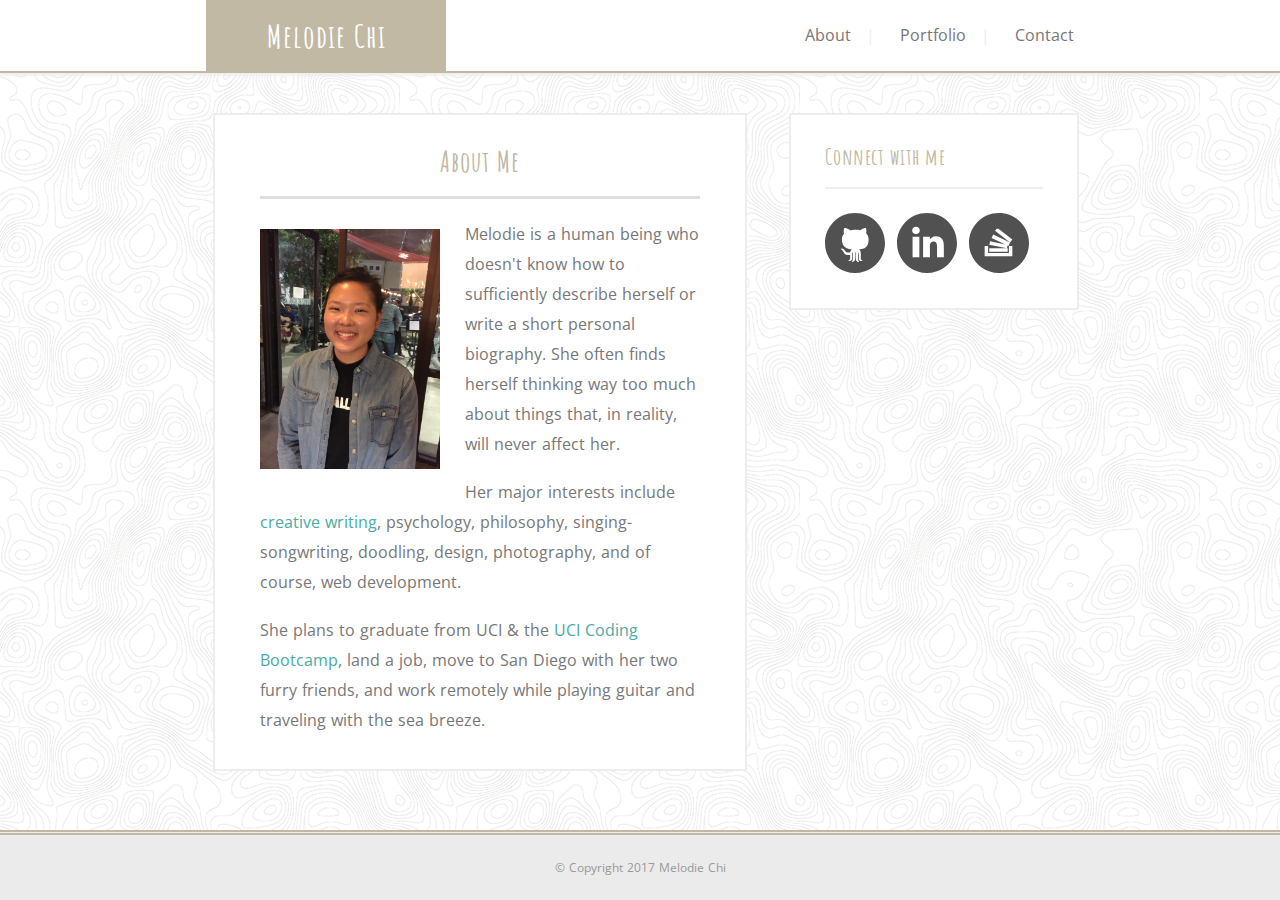
<file: index.html>
<!DOCTYPE html>
<html lang="en-US">

<head>
    <meta charset="UTF-8">
    <meta name="viewport" content="width=device-width, initial-scale=1">
    <title>Melodie Chi</title>

    <!-- Bootstrap CSS -->
    <link rel="stylesheet" href="https://maxcdn.bootstrapcdn.com/bootstrap/3.3.7/css/bootstrap.min.css">

    <!-- jQuery library -->
    <script src="https://ajax.googleapis.com/ajax/libs/jquery/3.2.1/jquery.min.js"></script>

    <!-- Latest compiled JavaScript -->
    <script src="https://maxcdn.bootstrapcdn.com/bootstrap/3.3.7/js/bootstrap.min.js"></script>

    <!-- Google Fonts -->
	<link href="https://fonts.googleapis.com/css?family=Amatic+SC:400,700|Open+Sans+Condensed:300,300i,700" rel="stylesheet">

    <!-- CSS -->
    <link rel="stylesheet" type="text/css" href="./assets/css/reset.css">
    <link rel="stylesheet" type="text/css" href="./assets/css/style.css">
</head>

<body id="bootstrap-override">

    <!-- HEADER & NAVBAR -->
    <div class="header-div" role="navigation">
        <header>
            <!-- Name -->
            <div id="name-bg">
                <a href="./index.html"><h1>Melodie Chi</h1></a>
            </div>

            <!-- Navigation -->
            <nav>
                <ul>
                    <li id="about"><a href="./index.html">About</a></li>
                    <li class="nav-divider">|</li>
                    <li id="portfolio"><a href="./portfolio.html">Portfolio</a></li>
                    <li class="nav-divider">|</li>
                    <li id="contact"><a href="./contact.html">Contact</a></li>
                </ul>
            </nav>
        </header>
    </div> <!-- /.header-div -->

    <!-- CONTENT -->
    <div class="container-fluid section-sidebar">
        <!-- Section & Sidebar -->
        <div class="row">
            <!-- Section -->
            <div class="col-md-2"><!-- filler --></div>
            <section class="col-md-5">
                <div class="section-div" id="about-div">
                    <!-- Section Header -->
                    <div id="section-header">
                        <h2>About Me</h2>
                        <hr id="section-ruler" />
                    </div>

                    <!-- Image -->
                    <img id="prof-img" src="./assets/images/bio/open-mic.jpg" alt="profile image" class="img-responsive" />

                    <!-- Bio -->
                    <p>
                        Melodie is a human being who doesn't know how to sufficiently describe herself or write a short personal biography. She often finds herself thinking way too much about things that, in reality, will never affect her.
                    </p>
                    <p>
                        Her major interests include <a href="https://residualmelancholy.wordpress.com/" target="_blank">creative writing</a>, psychology, philosophy, singing-songwriting, doodling, design, photography, and of course, web development.
                    </p>
                    <p>
                        She plans to graduate from UCI &amp; the <a href="https://bootcamp.ce.uci.edu/" target="_blank">UCI Coding Bootcamp</a>, land a job, move to San Diego with her two furry friends, and work remotely while playing guitar and traveling with the sea breeze.
                    </p>
                </div> <!-- /.section-div -->
            </section>
           

            <!-- Aside -->
            <aside class="col-md-3">
                <div class="aside-div">
                    <!-- Aside Header -->
                    <div id="aside-header">
                        <h3>Connect with me</h3>
                        <hr id="aside-ruler" />
                    </div>

                    <!-- Social Media Icons -->
                    <div id="icons">
                        <a href="https://github.com/cheesysaurus" target="_blank">
                            <img src="./assets/images/icon/github/if_github_circle_greyblue.svg" alt="github logo" class="img-responsive" />
                        </a>
                        <a href="https://www.linkedin.com/in/melodiechi/" target="_blank">
                            <img src="./assets/images/icon/linkedin/if_linkedin_circle_greyblue.svg" alt="linkedin logo" class="img-responsive" />
                        </a>
                        <a href="https://stackoverflow.com/users/8455866/chzwzrd?tab=profile" target="_blank">
                            <img id="stackoverflow" src="./assets/images/icon/stackoverflow/if_stackoverflow_circle_greyblue.svg" alt="stackoverflow logo" class="img-responsive" />
                        </a>
                    </div> <!-- /.row [Social Media Icons] -->
                </div> 
            </aside>
            <div class="col-md-2"><!-- filler --></div>

        </div> <!-- /.row [Section & Sidebar] -->
    </div> <!-- /.container [CONTENT] -->

    <!-- FOOTER -->
    <nav class="navbar navbar-default navbar-fixed-bottom">
        <footer class="container text-center footer">
            &copy; Copyright 2017 Melodie Chi
        <footer>
    </nav>

</body>

</html>
</file>
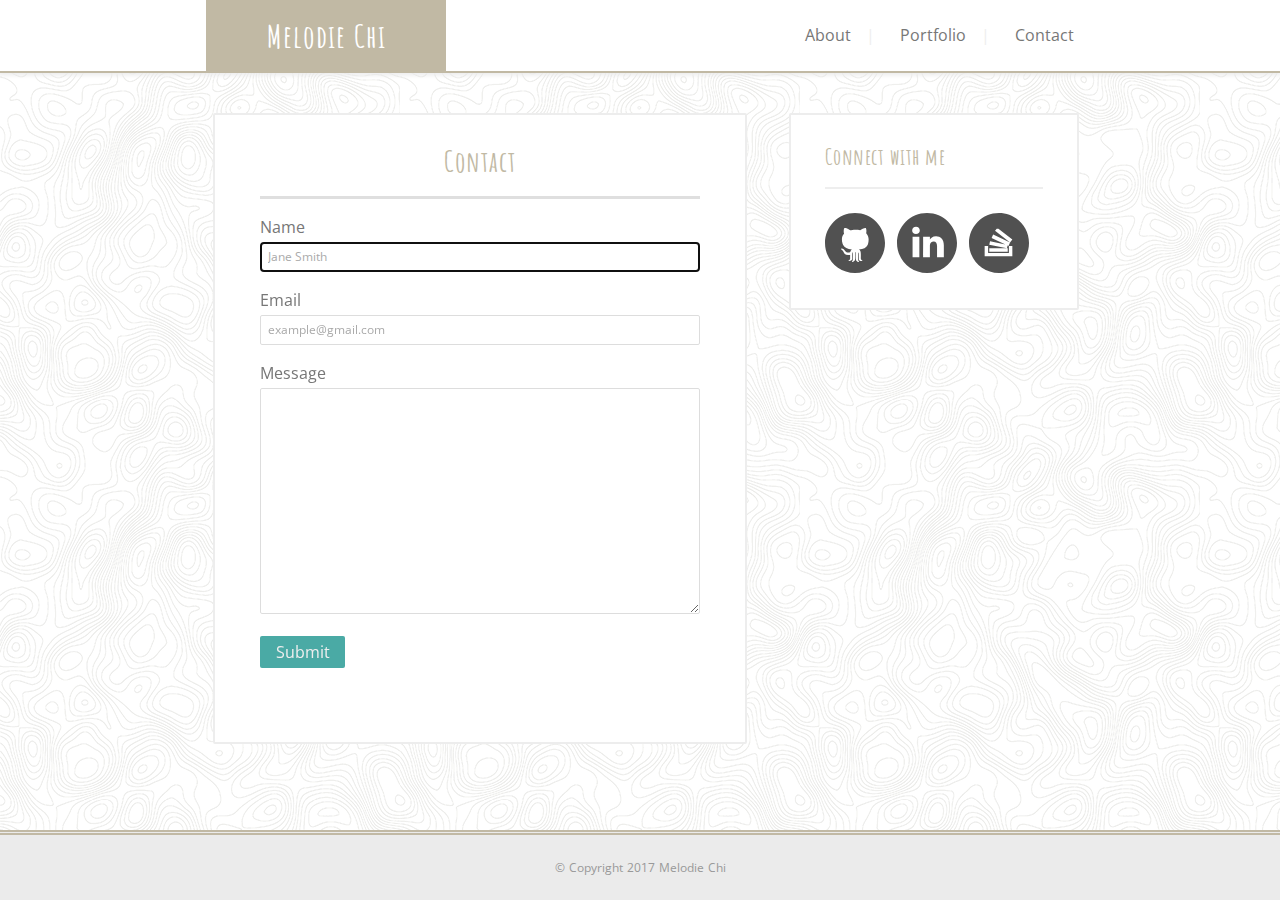
<file: contact.html>
<!DOCTYPE html>
<html lang="en-US">

<head>
    <meta charset="UTF-8">
    <title>Melodie Chi</title>

    <!-- Bootstrap CSS -->
    <link rel="stylesheet" href="https://maxcdn.bootstrapcdn.com/bootstrap/3.3.7/css/bootstrap.min.css">

    <!-- jQuery library -->
    <script src="https://ajax.googleapis.com/ajax/libs/jquery/3.2.1/jquery.min.js"></script>

    <!-- Latest compiled JavaScript -->
    <script src="https://maxcdn.bootstrapcdn.com/bootstrap/3.3.7/js/bootstrap.min.js"></script>

    <!-- Google Fonts -->
	<link href="https://fonts.googleapis.com/css?family=Amatic+SC:400,700|Open+Sans+Condensed:300,300i,700" rel="stylesheet">

    <!-- CSS -->
    <link rel="stylesheet" type="text/css" href="./assets/css/reset.css">
    <link rel="stylesheet" type="text/css" href="./assets/css/style.css">
</head>

<body id="bootstrap-override">

    <!-- HEADER & NAVBAR -->
    <div class="header-div" role="navigation">
        <header>
            <!-- Name -->
            <div id="name-bg">
                <a href="./index.html"><h1>Melodie Chi</h1></a>
            </div>

            <!-- Navigation -->
            <nav>
                <ul>
                    <li id="about"><a href="./index.html">About</a></li>
                    <li class="nav-divider">|</li>
                    <li id="portfolio"><a href="./portfolio.html">Portfolio</a></li>
                    <li class="nav-divider">|</li>
                    <li id="contact"><a href="./contact.html">Contact</a></li>
                </ul>
            </nav>
        </header>
    </div> <!-- /.header-div -->

    <!-- CONTENT -->
    <div class="container-fluid section-sidebar">
        <!-- Section & Sidebar -->
        <div class="row">
            <!-- Section -->
            <div class="col-md-2"><!-- filler --></div>
            <section class="col-md-5">
                <div class="section-div" id="contact-div">
                    <!-- Section Header -->
                    <div id="section-header">
                        <h2>Contact</h2>
                        <hr id="section-ruler" />
                    </div>
                    
                    <!-- Contact Form -->
                    <form action="#" method="post">
                        Name
                        <br />
                        <input class="input-field" type="text" name="fullname" placeholder="Jane Smith" required="required" autofocus="autofocus" />
                        <br /> Email
                        <br />
                        <input class="input-field" type="email" name="email" placeholder="example@gmail.com" required="required" />
                        <br /> Message
                        <br />
                        <textarea class="input-field" name="message" rows="15" cols="80" required="required"></textarea>
                        <br />
                        <input type="submit" value="Submit" />
                    </form>
                </div> <!-- /.section-div -->
            </section>
           

            <!-- Aside -->
            <aside class="col-md-3">
                <div class="aside-div" id="contact-aside">
                    <!-- Aside Header -->
                    <div id="aside-header">
                        <h3>Connect with me</h3>
                        <hr id="aside-ruler">
                    </div>

                    <!-- Social Media Icons -->
                    <div id="icons">
                        <a href="https://github.com/cheesysaurus" target="_blank">
                            <img src="./assets/images/icon/github/if_github_circle_greyblue.svg" alt="github logo" class="img-responsive" />
                        </a>
                        <a href="https://www.linkedin.com/in/melodiechi/" target="_blank">
                            <img src="./assets/images/icon/linkedin/if_linkedin_circle_greyblue.svg" alt="linkedin logo" class="img-responsive" />
                        </a>
                        <a href="https://stackoverflow.com/users/8455866/chzwzrd?tab=profile" target="_blank">
                            <img id="stackoverflow" src="./assets/images/icon/stackoverflow/if_stackoverflow_circle_greyblue.svg" alt="stackoverflow logo" class="img-responsive" />
                        </a>
                    </div> <!-- /.row [Social Media Icons] -->
                </div> 
            </aside>
            <div class="col-md-2"><!-- filler --></div>

        </div> <!-- /.row [Section & Sidebar] -->
    </div> <!-- /.container [CONTENT] -->

    <!-- FOOTER -->
    <nav class="navbar navbar-default navbar-fixed-bottom">
        <footer class="container text-center footer">
            &copy; Copyright 2017 Melodie Chi
        <footer>
    </nav>

</body>

</html>
</file>
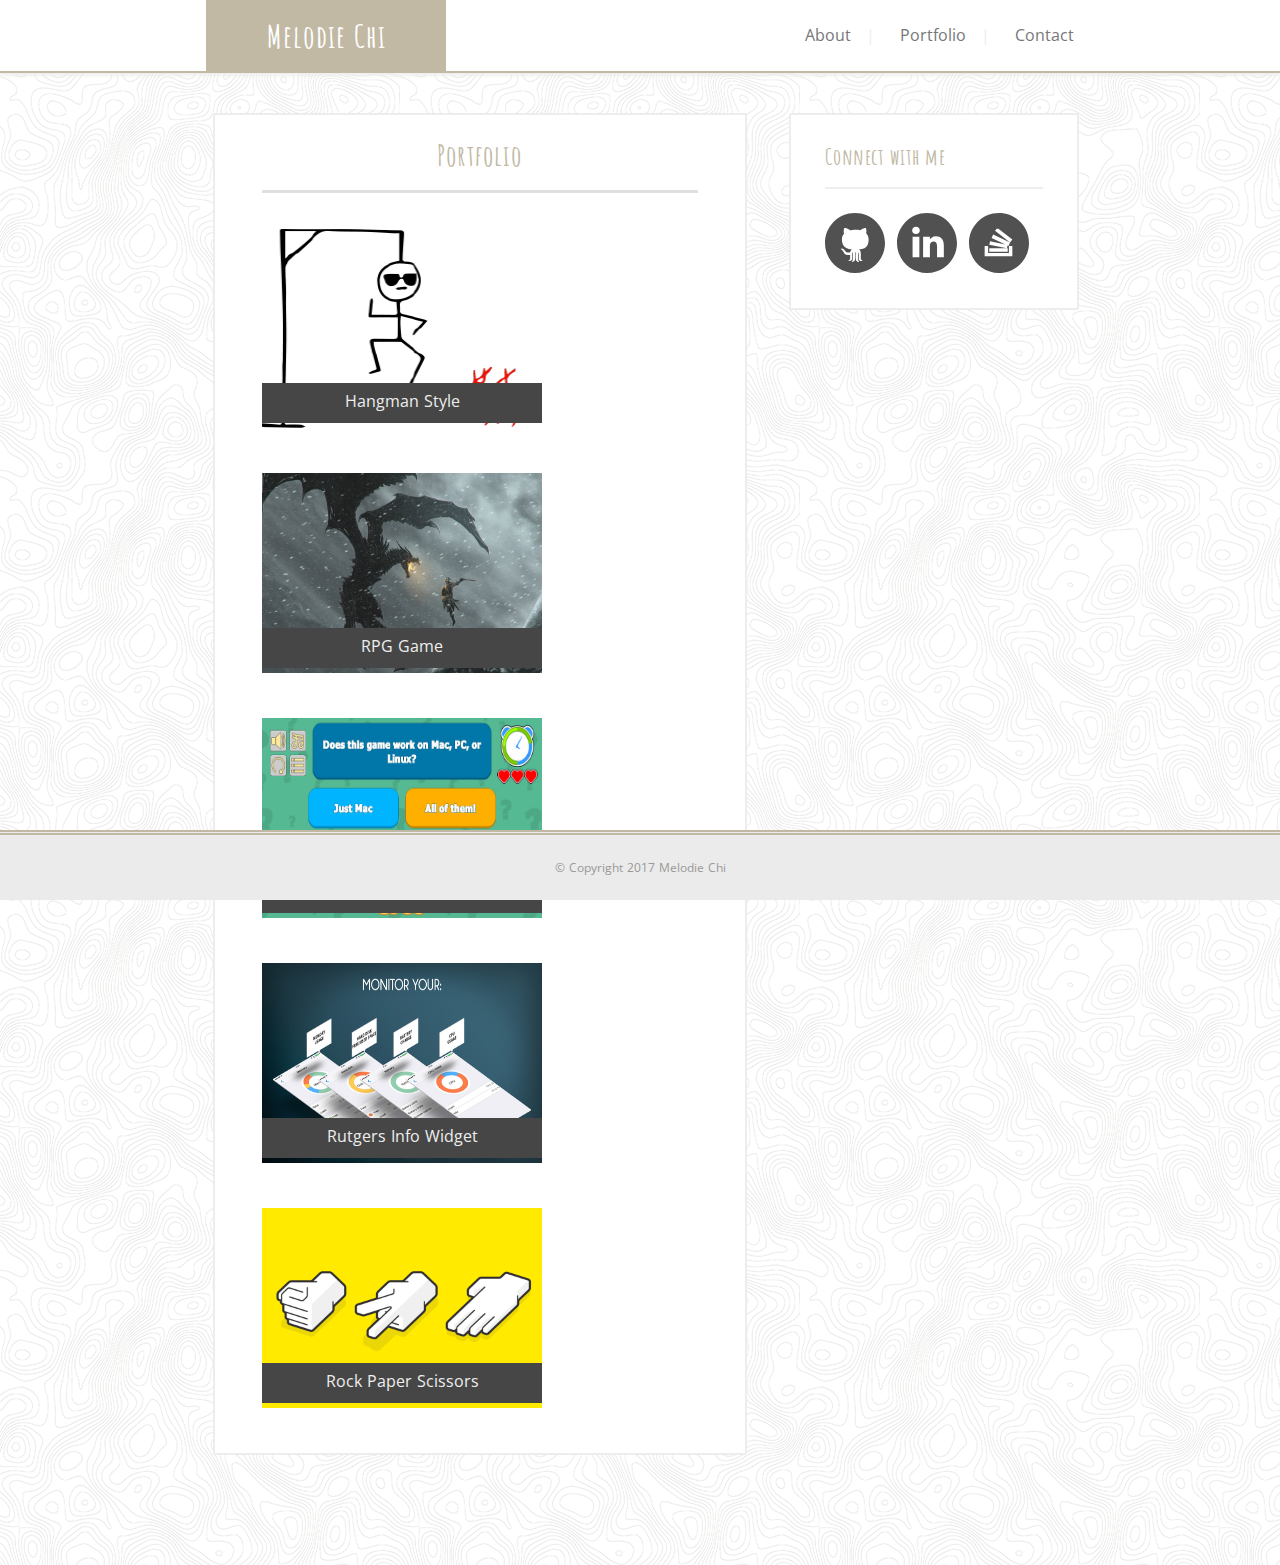
<file: portfolio.html>
<!DOCTYPE html>
<html lang="en-US">

<head>
    <meta charset="UTF-8">
    <title>Melodie Chi</title>

    <!-- Bootstrap CSS -->
    <link rel="stylesheet" href="https://maxcdn.bootstrapcdn.com/bootstrap/3.3.7/css/bootstrap.min.css">

    <!-- jQuery library -->
    <script src="https://ajax.googleapis.com/ajax/libs/jquery/3.2.1/jquery.min.js"></script>

    <!-- Latest compiled JavaScript -->
    <script src="https://maxcdn.bootstrapcdn.com/bootstrap/3.3.7/js/bootstrap.min.js"></script>

    <!-- Google Fonts -->
	<link href="https://fonts.googleapis.com/css?family=Amatic+SC:400,700|Open+Sans+Condensed:300,300i,700" rel="stylesheet">

    <!-- CSS -->
    <link rel="stylesheet" type="text/css" href="./assets/css/reset.css">
    <link rel="stylesheet" type="text/css" href="./assets/css/style.css">
</head>

<body id="bootstrap-override">

    <!-- HEADER & NAVBAR -->
    <div class="header-div" role="navigation">
        <header>
            <!-- Name -->
            <div id="name-bg">
                <a href="./index.html"><h1>Melodie Chi</h1></a>
            </div>

            <!-- Navigation -->
            <nav>
                <ul>
                    <li id="about"><a href="./index.html">About</a></li>
                    <li class="nav-divider">|</li>
                    <li id="portfolio"><a href="./portfolio.html">Portfolio</a></li>
                    <li class="nav-divider">|</li>
                    <li id="contact"><a href="./contact.html">Contact</a></li>
                </ul>
            </nav>
        </header>
    </div> <!-- /.header-div -->

    <!-- CONTENT -->
    <div class="container-fluid section-sidebar">
        <!-- Section & Sidebar -->
        <div class="row">
            <!-- Section -->
            <div class="col-md-2"><!-- filler --></div>
            <section class="col-md-5">
                <div class="section-div" id="portfolio-div">
                    <!-- Section Header -->
                    <div id="section-header">
                        <h2>Portfolio</h2>
                        <hr id="section-ruler" />
                    </div>
                    
                    <!-- Gallery -->
                    <div class="gallery">
                        <a href="#" target="_blank" class="col-md-12">
                            <figure id="hangman">
                                <img src="./assets/images/portfolio/hangman_edit1.png" alt="hangman game gangnam style" class="img-responsive" />
                                <div class="caption-div">
                                    <figcaption>Hangman Style</figcaption>
                                </div>
                            </figure>
                        </a>

                        <a href="#" target="_blank" class="col-md-12">
                            <figure id="rpg">
                                <img src="./assets/images/portfolio/rpggame_skyrim.jpg" alt="role-playing game skyrim alduin battle" class="img-responsive" />
                                <div class="caption-div">
                                    <figcaption>RPG Game</figcaption>
                                </div>
                            </figure>
                        </a>
                    
                        <a href="#" target="_blank" class="col-md-12">
                            <figure id="trivia">
                                <img src="./assets/images/portfolio/triviagame2.jpg" alt="trivia game" class="img-responsive" />
                                <div class="caption-div">
                                    <figcaption>Trivia Game</figcaption>
                                </div>
                            </figure>
                        </a>
                    
                        <a href="#" target="_blank" class="col-md-12">
                            <figure id="info-widget">
                                <img src="./assets/images/portfolio/infowidget1.jpeg" alt="info widget for iphone" class="img-responsive" />
                                <div class="caption-div">
                                    <figcaption>Rutgers Info Widget</figcaption>
                                </div>
                            </figure>
                        </a>
                    
                        <a href="#" target="_blank" class="col-md-12">
                            <figure id="rock-paper-scissors">
                                <img src="./assets/images/portfolio/rps3.png" alt="rock paper scissors digital game" class="img-responsive" />
                                <div class="caption-div">
                                    <figcaption>Rock Paper Scissors</figcaption>
                                </div>
                            </figure>
                        </a>
                    </div> <!-- /.gallery -->
                </div> <!-- /.section-div -->
            </section>
           

            <!-- Aside -->
            <aside class="col-md-3">
                <div class="aside-div" id="portfolio-aside">
                    <!-- Aside Header -->
                    <div id="aside-header">
                        <h3>Connect with me</h3>
                        <hr id="aside-ruler">
                    </div>

                    <!-- Social Media Icons -->
                    <div id="icons">
                        <a href="https://github.com/cheesysaurus" target="_blank">
                            <img src="./assets/images/icon/github/if_github_circle_greyblue.svg" alt="github logo" class="img-responsive" />
                        </a>
                        <a href="https://www.linkedin.com/in/melodiechi/" target="_blank">
                            <img src="./assets/images/icon/linkedin/if_linkedin_circle_greyblue.svg" alt="linkedin logo" class="img-responsive" />
                        </a>
                        <a href="https://stackoverflow.com/users/8455866/chzwzrd?tab=profile" target="_blank">
                            <img id="stackoverflow" src="./assets/images/icon/stackoverflow/if_stackoverflow_circle_greyblue.svg" alt="stackoverflow logo" class="img-responsive" />
                        </a>
                    </div> <!-- /.row [Social Media Icons] -->
                </div> 
            </aside>
            <div class="col-md-2"><!-- filler --></div>

        </div> <!-- /.row [Section & Sidebar] -->
    </div> <!-- /.container [CONTENT] -->

    <!-- FOOTER -->
    <nav class="navbar navbar-default navbar-fixed-bottom">
        <footer class="container text-center footer">
            &copy; Copyright 2017 Melodie Chi
        <footer>
    </nav>

</body>

</html>
</file>
<file: assets/css/style.css>
* {
    box-sizing: border-box;
}

#bootstrap-override {
    background: url("../images/background/topography/topography-tan.png");
	color: #777;
	word-spacing: 1px;
	font-family: 'Open Sans Condensed', 'Arial', 'Helvetica Neue', Helvetica, sans-serif;
    font-weight: normal;
    padding-bottom: 110px;
}

/* ----------------------
		 HEADER
----------------------- */

.header-div {
	border-bottom: 2px solid #C1B9A4;
	box-shadow: 0 0 5px 2px #ebebeb; /* box-shadow: none|h-shadow v-shadow blur spread color |inset|initial|inherit; */
	width: 100%;
	height: 73px;
	background: #fff;
	margin-bottom: 40px;
}

#name-bg {
	width: 240px;
	height: 73px;
	background: #C1B9A4;
	float: left;
	margin-left: 206px;
}

#name-bg a:hover {
	text-decoration: none;
}

h1 {
	padding-top: 20px;
	text-align: center;
	font-family: 'Amatic SC', 'Calibri', 'Arial', 'Verdana', sans-serif;
	color: #fff;
	font-size: 2em;
	font-weight: bold;
	letter-spacing: 1px;
}

nav {
	float: right;
	margin-right: 196px;
	margin-top: 27px; /* is there a better way to vertically center? */
}

nav li {
	display: inline-block;
}

nav li a {
	text-decoration: none;
	color: #777;
	padding: 6px 10px;
	margin-left: 10px;
}

nav li a:hover {
	color: #4aaaa5;
	border: 1px solid #4aaaa5;
	cursor: pointer;
	text-decoration: none;
}

.nav-divider {
	color: #eee;
}

/* ----------------------
		 SECTION
----------------------- */

section {
	background: #fff;
	border: 2px solid #ededed;
    border-radius: 2px;
    margin-right: 27px;
}

.section-div {
	padding: 40px 30px 34px;
}

h2 {
	font-size: 1.8em;
	letter-spacing: 1px;
	color: #C1B9A4;
	font-family: 'Amatic SC', 'Georgia', Times, Times New Roman, serif;
    font-weight: bold;
    margin-top: -8px;
}

hr#section-ruler {
	border-top: 3px solid #dfdfdf;
	border-bottom: none;
	border-right: none;
	border-left: none;
}

/* --- ABOUT --- */

#prof-img {
    clip-path: inset(60px 0px 160px 0px);
    margin-top: -50px;
    margin-bottom: -140px;
}

section p {
	line-height: 32px;
	padding-bottom: 18px;
}

section p:last-child {
	padding-bottom: 0;
}

section p a {
	color: #4aaaa5;
	text-decoration: none;
}

section p a:hover {
	text-decoration: underline;
}

/* --- Portfolio --- */

.gallery {
	padding-top: 15px;
	margin-left: -20px;
	margin-right: -20px;
}

.gallery img {
	width: 100%;
	height: 290px;
	margin-bottom: -5px;
}

.caption-div {
	width: 100%;
	height: 40px;
	background: #464646;
	position: relative;
	bottom: 50px;
}

figcaption {
	color: #eee;
	text-align: center;
	padding-top: 2.8%;
}

/* --- CONTACT -- */

form {
	margin-top: 17px;
}

.input-field {
	margin: 7px 0 20px;
	border: 1px solid #ddd;
	width: 100%;
	border-radius: 2px;
	color: #4aaaa5;
	font-size: 12px;
	line-height: 14px;
	padding: 7px;
}

input::placeholder {
	color: #aaa;
}

input[type=submit] {
	width: 85px;
	background: #4aaaa5;
	color: #eee;
	border: none;
	padding: 8px 12px;
	border-radius: 2px;
	cursor: pointer;
}

/* ----------------------
		  ASIDE
----------------------- */

.aside-div {
	background: #fff;
	border: 2px solid #ededed;
	border-radius: 2px;
	padding: 30px;
}

#aside-header {
	padding-left: 4px;
	padding-right: 4px;
}

hr#aside-ruler {
	border-top: 2px solid #eee;
	border-bottom: none;
	border-right: none;
	border-left: none;
}

h3 {
	font-size: 1.4em;
	letter-spacing: 0.5px;
	color: #C1B9A4;
	font-weight: bold;
	font-family: 'Amatic SC', 'Georgia', Times, Times New Roman, serif;
}

#icons a {
	display: inline-block;
	}

/* ----------------------
		 FOOTER
----------------------- */

.navbar-fixed-bottom {
	width: 100%;
    height: 70px;
    margin-top: 100px;
	border-top: 5px double #C1B9A4;
	background: #ebebeb;
}

footer {
	color: #999;
	font-size: 0.75em;
	text-align: center;
	padding-top: 27px;
}

/* ----------------------
		 @MEDIA
----------------------- */

/* --- Desktop (960px width --> 20px cushion) --- */
@media screen and (max-width: 980px) {

	/**
	/* Header
	**/
	#name-bg {
		margin-left: 133px;
	}

	nav {
		margin-right: 120px;
	}

	/**
	/* Section
	**/
	section {
		max-width: 400px;
		margin-left: 133px;
	}

	/* About */
	#prof-img {
		clip-path: inset(38px 0px 110px 0px);
		margin-top: -34px;
		margin-bottom: -94px;
	}

	/* Portfolio */
	#portfolio-div {
		padding-bottom: 10px;
	}

	.gallery img {
		height: 235px;
		margin-bottom: -25px;
	}

	.caption-div {
		bottom: 30px;
	}
	
	/**
	/* Aside
	**/
	aside {
		float: right;
		max-width: 350px;
		margin-right: 105px;
		margin-top: -808px;
	}

	#portfolio-aside {
		margin-top: -669px;
	}

	#contact-aside {
		margin-top: 219px;
	}

}

/* --- Tablet --- */
@media screen and (max-width: 768px) {
	
	
	/**
	/* Header
	**/
	#name-bg {
		margin-left: 25px;
	}

	nav {
		margin-right: 23px;
	}

	/**
	/* Section
	**/
	.section-sidebar {
		margin-left: -100px;
	}

	section {
		max-width: 100%;
	}

	}
	.section-div {
		clear: both;
		display: block;
		width: 100%;
		margin-bottom: 40px;
	}

	h2 {
		text-align: center;
	}

	/* About */
	#prof-img {
		float: left;
		width: 180px;
		clip-path: none;
		margin-top: 10px;
		margin-right: 25px;
		margin-bottom: 10px;
	}

	section p {
		line-height: 30px;
	}

	section p:last-child {
		margin-bottom: -40px;
	}

	/* Portfolio */
	#portfolio-div {
		padding: 34px 32px;
	}

	.portfolio-ruler {
		width: 645px;
	}

	.gallery {
		width: 645px;
		margin-top: 15px;
		margin-left: -15px;
	}

	.gallery a {
		display: inline-block;
		margin-bottom: 10px;
	}

	.gallery img {
		width: 280px;
		height: 200px;
	}

	.caption-div {
		width: 280px;
		height: 40px;
		bottom: 40px;
	}
	figcaption {
		padding-top: 3.6%;
	}
	
	/**
	/* Aside
	**/
	/* ?????? */

}

/* --- Phone --- */
@media screen and (max-width: 640px) {
	
	/**
	/* Header
	**/
	header {
		position: static;
		margin-bottom: 0;
		border: none;
		box-shadow: none;
	}

	#name-bg {
		width: 100%;
		margin: 0;
	}

	nav {
		width: 100%;
		height: 50px;
		text-align: center;
		margin: 0 auto;
		padding-top: 15px;
		background: #fff;
		border-bottom: 2px solid #C1B9A4;
		box-shadow: 2 0 5px 2px #ebebeb;
	}

	/**
	/* Section
	**/
	.section-sidebar {
		width: 100%;
	}
	section {
		margin: 40px 20px;
	}

	.section-div {
		width: 100%;
		padding: 0;
	}

	h2 {
		text-align: center;
	}

	/* About */
	#prof-img {
		width: 100%;
	}

	section p {
		line-height: 28px;
	}

	/* Portfolio */
	#portfolio-div {
		padding: 34px 32px;
	}

	.portfolio-ruler {
		width: 280px;
	}

	.gallery {
		width: 100%;
		margin-left: -18px;
	}

	.gallery a {
		width: 100%;
		display: block;
	}

	.gallery img {
		margin-bottom: -15px;
		width: 100%;
	}

	.caption-div {
		width: 280px;
		height: 40px;
		bottom: 40px;
	}

	figcaption {
		padding-top: 3.6%;
	}

	/**
	/* Aside
	**/

	h3 {
		text-align: center;
	}

	#icons {
		margin-left: 35px;
	}

	/**
	/* Footer
	**/
	.footer {
		padding-top: 11px;
	}

}
</file>
